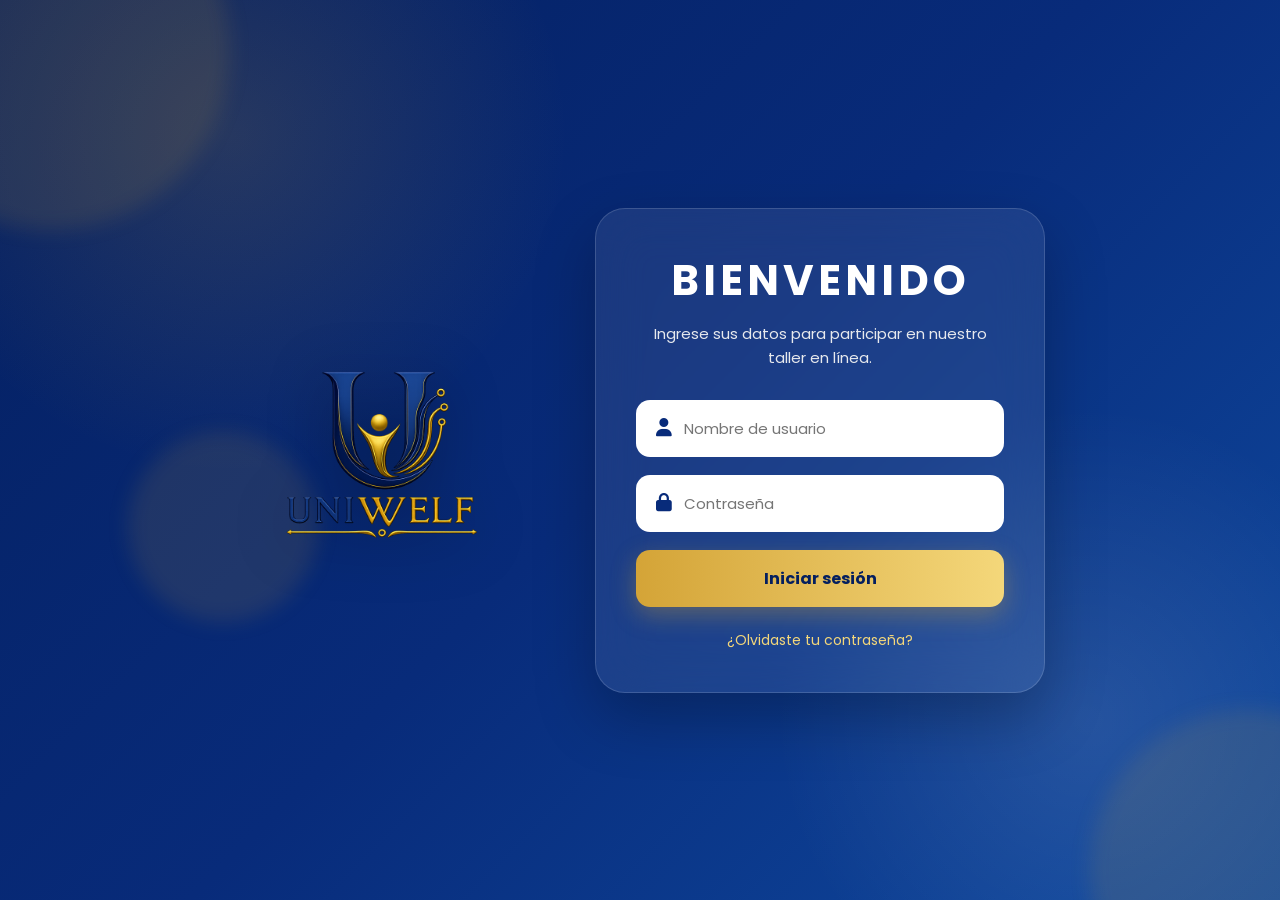
<file: index.html>
<!DOCTYPE html>
<html lang="es">
<head>
    <meta charset="UTF-8">
    <meta name="viewport" content="width=device-width, initial-scale=1.0">

    <title>Uniwelf</title>

    <link rel="stylesheet" href="style.css">

    <link rel="preconnect" href="https://fonts.googleapis.com">
    <link href="https://fonts.googleapis.com/css2?family=Poppins:wght@300;400;600;700&display=swap" rel="stylesheet">

    <link rel="stylesheet"
          href="https://cdnjs.cloudflare.com/ajax/libs/font-awesome/6.5.2/css/all.min.css">
</head>
<body>

    <!-- Círculos decorativos -->
    <div class="background-circle circle1"></div>
    <div class="background-circle circle2"></div>
    <div class="background-circle circle3"></div>

    <div class="login-loader" id="loginLoader" aria-hidden="true">
        <div class="loader-card">
            <img src="assets/LogoUniwelf.png" alt="Uniwelf" class="loader-logo">
            <div class="loader-ring"></div>
            <h2>Cargando plataforma...</h2>
            <p>Preparando presentación del proyecto</p>
        </div>
    </div>

    <div class="container">

        <!-- Logo -->
        <div class="character-section">
            <img src="assets/LogoUniwelf.png"
                 alt="Logo Uniwelf"
                 class="character">
        </div>

        <!-- Formulario -->
        <div class="form-card">

            <h1>BIENVENIDO</h1>

            <p>
                Ingrese sus datos para participar en nuestro taller en línea.

            </p>

            <form id="loginForm">

                <div class="input-group">
                    <i class="fa-solid fa-user"></i>
                    <input
                        type="text"
                        id="usuario"
                        name="usuario"
                        placeholder="Nombre de usuario"
                        required>
                </div>

                <div class="input-group">
                    <i class="fa-solid fa-lock"></i>
                    <input
                        type="password"
                        id="contrasena"
                        name="contrasena"
                        placeholder="Contraseña"
                        required>
                </div>

                <button type="submit" id="nextBtn">
                    Iniciar sesión
                </button>

                <div class="extra-links">
                    <a href="#">
                        ¿Olvidaste tu contraseña?
                    </a>
                </div>

            </form>

        </div>

    </div>

    <script src="./script.js?v=2"></script>

</body>
</html>
</file>
<file: style.css>
/* =========================
   UNIWELL LOGIN STYLE
   Fix responsive móvil
========================= */

*{
    margin:0;
    padding:0;
    box-sizing:border-box;
    font-family:'Poppins',sans-serif;
}

html{
    width:100%;
    max-width:100%;
    overflow-x:hidden;
}

body{
    width:100%;
    max-width:100%;
    min-height:100vh;
    min-height:100svh;
    display:flex;
    justify-content:center;
    align-items:center;
    background:
        radial-gradient(circle at 18% 15%, rgba(212,164,55,.16), transparent 26%),
        radial-gradient(circle at 85% 80%, rgba(255,255,255,.10), transparent 24%),
        linear-gradient(135deg,#041f5f 0%,#082b7a 50%,#0f4aa1 100%);
    overflow-x:hidden;
    overflow-y:auto;
    position:relative;
}

img{
    display:block;
    max-width:100%;
}

/* =========================
   FONDOS DECORATIVOS
========================= */

.background-circle{
    position:fixed;
    border-radius:50%;
    background:rgba(212,164,55,.12);
    filter:blur(10px);
    pointer-events:none;
    z-index:0;
}

.circle1{
    width:360px;
    height:360px;
    top:-130px;
    left:-130px;
}

.circle2{
    width:320px;
    height:320px;
    bottom:-130px;
    right:-130px;
}

.circle3{
    width:190px;
    height:190px;
    top:48%;
    left:10%;
}

/* =========================
   CONTENEDOR
========================= */

.container{
    width:min(1120px, 100%);
    max-width:100%;
    display:flex;
    justify-content:center;
    align-items:center;
    gap:60px;
    padding:28px;
    position:relative;
    z-index:10;
}

.character-section{
    flex:0 0 auto;
    display:flex;
    justify-content:center;
    align-items:center;
}

/* =========================
   LOGO
========================= */

.character{
    width:300px;
    max-width:100%;
    height:auto;
    animation:float 4s ease-in-out infinite;
    filter:drop-shadow(0 10px 30px rgba(0,0,0,.35));
}

/* =========================
   TARJETA
========================= */

.form-card{
    width:450px;
    max-width:100%;
    padding:40px;
    background:rgba(255,255,255,.08);
    backdrop-filter:blur(25px);
    -webkit-backdrop-filter:blur(25px);
    border:1px solid rgba(255,255,255,.15);
    border-radius:30px;
    box-shadow:0 25px 60px rgba(0,0,0,.25);
    animation:slideIn 1s ease;
}

/* =========================
   TITULOS
========================= */

.form-card h1{
    text-align:center;
    font-size:42px;
    letter-spacing:4px;
    color:#ffffff;
    margin-bottom:10px;
    word-break:normal;
}

.form-card p{
    text-align:center;
    color:#f3f3f3;
    font-size:15px;
    margin-bottom:30px;
    opacity:.95;
    line-height:1.6;
}

/* =========================
   INPUTS
========================= */

.input-group{
    width:100%;
    background:white;
    display:flex;
    align-items:center;
    padding:15px 18px;
    border-radius:14px;
    margin-bottom:18px;
    border:2px solid transparent;
    transition:.3s;
}

.input-group i{
    color:#082b7a;
    margin-right:12px;
    font-size:18px;
    flex:0 0 auto;
}

.input-group input{
    width:100%;
    min-width:0;
    border:none;
    outline:none;
    font-size:15px;
    color:#333;
    background:transparent;
}

.input-group:focus-within{
    border-color:#d4a437;
    box-shadow:0 0 18px rgba(212,164,55,.4);
    transform:translateY(-2px);
}

/* =========================
   BOTON
========================= */

button{
    width:100%;
    padding:16px;
    border:none;
    border-radius:14px;
    background:linear-gradient(90deg,#d4a437,#f4d77a);
    color:#041f5f;
    font-size:16px;
    font-weight:700;
    cursor:pointer;
    transition:.3s;
    box-shadow:0 8px 25px rgba(212,164,55,.35);
}

button:hover{
    transform:translateY(-3px);
    box-shadow:0 12px 35px rgba(212,164,55,.5);
}

/* =========================
   LINKS
========================= */

.extra-links{
    margin-top:20px;
    text-align:center;
}

.extra-links a{
    color:#f4d77a;
    text-decoration:none;
    font-size:14px;
}

.extra-links a:hover{
    text-decoration:underline;
}

/* =========================
   ANIMACIONES
========================= */

@keyframes float{
    0%{transform:translateY(0px);}
    50%{transform:translateY(-15px);}
    100%{transform:translateY(0px);}
}

@keyframes slideIn{
    from{opacity:0;transform:translateX(80px);}
    to{opacity:1;transform:translateX(0);}
}

/* =========================
   RESPONSIVE TABLET
========================= */

@media(max-width:992px){
    .container{
        gap:30px;
        padding:24px;
    }

    .character{
        width:230px;
    }

    .form-card{
        width:410px;
    }
}

/* =========================
   RESPONSIVE MÓVIL
========================= */

@media(max-width:768px){
    body{
        display:block;
        min-height:100svh;
        padding:0;
    }

    .container{
        width:100%;
        min-height:100svh;
        flex-direction:column;
        justify-content:flex-start;
        align-items:center;
        gap:22px;
        padding:64px 16px 36px;
        margin:0 auto;
    }

    .character-section{
        width:100%;
    }

    .character{
        width:min(210px, 58vw);
        margin:0 auto 8px;
    }

    .form-card{
        width:100%;
        max-width:430px;
        padding:28px 22px;
        border-radius:26px;
        margin:0 auto;
    }

    .form-card h1{
        font-size:clamp(30px, 8vw, 38px);
        letter-spacing:4px;
    }

    .form-card p{
        font-size:15px;
        margin-bottom:26px;
    }

    .circle1{
        width:260px;
        height:260px;
        top:-110px;
        left:-120px;
    }

    .circle2{
        width:260px;
        height:260px;
        bottom:-120px;
        right:-120px;
    }

    .circle3{
        display:none;
    }
}

@media(max-width:480px){
    .container{
        padding:52px 14px 28px;
        gap:18px;
    }

    .character{
        width:min(180px, 54vw);
    }

    .form-card{
        width:100%;
        max-width:100%;
        padding:24px 18px;
        border-radius:24px;
    }

    .form-card h1{
        font-size:28px;
        letter-spacing:3px;
    }

    .form-card p{
        font-size:14px;
        line-height:1.55;
    }

    .input-group{
        padding:14px 15px;
        border-radius:16px;
    }

    .input-group input{
        font-size:14px;
    }

    button{
        padding:15px;
        border-radius:16px;
    }
}

@media(max-width:360px){
    .container{
        padding-left:12px;
        padding-right:12px;
    }

    .form-card{
        padding:22px 14px;
    }

    .form-card h1{
        font-size:25px;
        letter-spacing:2px;
    }
}

/* =========================
   LOADER LOGIN PREMIUM
========================= */
.login-loader{
    position:fixed;
    inset:0;
    z-index:999;
    display:grid;
    place-items:center;
    opacity:0;
    visibility:hidden;
    pointer-events:none;
    background:
        radial-gradient(circle at center, rgba(244,215,122,.17), transparent 32%),
        linear-gradient(135deg,#02113a,#041f5f 55%,#082b7a);
    transition:opacity .45s ease, visibility .45s ease;
}

.login-loader.active{
    opacity:1;
    visibility:visible;
    pointer-events:auto;
}

.loader-card{
    width:min(420px,90vw);
    padding:34px 26px;
    text-align:center;
    border-radius:32px;
    background:rgba(255,255,255,.08);
    border:1px solid rgba(255,255,255,.16);
    backdrop-filter:blur(24px);
    box-shadow:0 30px 90px rgba(0,0,0,.35);
    position:relative;
    overflow:hidden;
}

.loader-logo{
    width:min(230px,65vw);
    margin:0 auto 20px;
    filter:drop-shadow(0 16px 34px rgba(0,0,0,.38));
    animation:loaderFloat 2.4s ease-in-out infinite;
}

.loader-ring{
    width:54px;
    height:54px;
    margin:0 auto 18px;
    border-radius:50%;
    border:4px solid rgba(255,255,255,.16);
    border-top-color:#f4d77a;
    animation:spin 1s linear infinite;
}

.loader-card h2{
    color:#fff;
    font-size:24px;
    margin-bottom:8px;
}

.loader-card p{
    color:#c9d4ea;
    font-size:14px;
}

@keyframes loaderFloat{
    0%,100%{transform:translateY(0)}
    50%{transform:translateY(-10px)}
}

@keyframes spin{
    to{transform:rotate(360deg)}
}
</file>
<file: presentacion.css>
:root{
    --ink:#06102e;
    --navy:#041f5f;
    --blue:#0f4aa1;
    --gold:#d4a437;
    --gold2:#f4d77a;
    --paper:#f7f4ec;
    --white:#ffffff;
    --muted:#94a3bd;
    --line:rgba(255,255,255,.16);
    --dark-line:rgba(4,31,95,.12);
}
*{box-sizing:border-box;margin:0;padding:0;scroll-behavior:smooth}
html,body{width:100%;overflow-x:hidden}
body{font-family:'Outfit',system-ui,sans-serif;background:var(--ink);color:var(--white)}
a{text-decoration:none;color:inherit}button{font-family:inherit}.boot-screen{position:fixed;inset:0;z-index:999;display:grid;place-items:center;background:radial-gradient(circle at center,rgba(212,164,55,.18),transparent 30%),linear-gradient(135deg,#020817,#041f5f);transition:opacity .7s ease,visibility .7s ease}.boot-screen.hide{opacity:0;visibility:hidden}.boot-card{text-align:center;width:min(440px,88vw)}.boot-logo{width:220px;max-width:70%;margin:0 auto 22px;filter:drop-shadow(0 30px 50px rgba(0,0,0,.45))}.boot-card p{color:#dbe7ff;font-weight:700;letter-spacing:.04em}.boot-bar{height:8px;background:rgba(255,255,255,.12);border-radius:999px;margin-top:24px;overflow:hidden}.boot-bar span{display:block;height:100%;width:0;background:linear-gradient(90deg,var(--gold),var(--gold2));animation:boot 1.9s ease forwards}@keyframes boot{to{width:100%}}
.stage-progress{position:fixed;top:0;left:0;right:0;height:4px;background:rgba(255,255,255,.08);z-index:100}.stage-progress span{display:block;height:100%;width:0;background:linear-gradient(90deg,var(--gold),var(--gold2));transition:width .25s ease}.topbar{position:fixed;top:18px;left:50%;transform:translateX(-50%);width:min(1160px,calc(100% - 34px));height:70px;padding:0 16px 0 18px;display:flex;align-items:center;justify-content:space-between;border:1px solid rgba(255,255,255,.15);background:rgba(3,14,42,.72);backdrop-filter:blur(22px);border-radius:999px;z-index:90;box-shadow:0 18px 60px rgba(0,0,0,.25)}.brand{display:flex;align-items:center;gap:12px}.brand img{height:48px;width:auto;object-fit:contain}.brand strong{font-family:'Sora';letter-spacing:.08em}.top-actions{display:flex;align-items:center;gap:10px}.icon-btn,.logout{border:1px solid rgba(255,255,255,.14);background:rgba(255,255,255,.06);color:#fff;border-radius:999px;cursor:pointer}.icon-btn{width:42px;height:42px}.logout{padding:11px 16px;font-weight:700}.menu-btn{display:none}.side-nav{position:fixed;left:24px;top:50%;transform:translateY(-50%);z-index:80;display:grid;gap:14px}.side-nav a{display:flex;align-items:center;gap:10px;color:rgba(255,255,255,.56);font-size:13px;font-weight:700;transition:.25s}.side-nav span{width:10px;height:10px;border-radius:50%;border:1px solid rgba(255,255,255,.45);transition:.25s}.side-nav a.active{color:#fff}.side-nav a.active span{background:var(--gold2);border-color:var(--gold2);box-shadow:0 0 22px rgba(244,215,122,.7)}.mobile-drawer{position:fixed;top:94px;right:16px;width:min(300px,calc(100vw - 32px));display:none;z-index:95;padding:18px;border-radius:24px;background:rgba(3,14,42,.94);border:1px solid rgba(255,255,255,.14);backdrop-filter:blur(20px)}.mobile-drawer.active{display:grid;gap:8px}.mobile-drawer a{padding:12px;border-radius:14px;color:#dbe7ff;font-weight:700}.mobile-drawer a:hover{background:rgba(255,255,255,.08)}
.slide{min-height:100vh;position:relative;padding:126px max(32px,calc((100vw - 1160px)/2)) 90px;display:flex;align-items:center;overflow:hidden}.slide-label{position:absolute;top:116px;left:max(32px,calc((100vw - 1160px)/2));font-size:13px;font-weight:900;letter-spacing:.14em;text-transform:uppercase;color:var(--gold2);z-index:2}.kicker{display:inline-flex;font-size:13px;letter-spacing:.15em;text-transform:uppercase;color:var(--gold2);font-weight:900;margin-bottom:22px}h1,h2{font-family:'Sora',sans-serif;letter-spacing:-.055em}p{line-height:1.75}.hero{display:grid;grid-template-columns:.92fr 1.08fr;gap:80px;background:linear-gradient(135deg,#07102e,#041f5f 50%,#06102e)}.hero-noise{position:absolute;inset:0;background:radial-gradient(circle at 76% 38%,rgba(244,215,122,.18),transparent 26%),radial-gradient(circle at 18% 80%,rgba(15,74,161,.48),transparent 28%);opacity:.9}.hero-logo-shell{position:relative;z-index:2;display:grid;place-items:center}.hero-logo{width:min(560px,92vw);filter:drop-shadow(0 30px 60px rgba(0,0,0,.45));animation:float 6s ease-in-out infinite}.hero-content{position:relative;z-index:2}.hero h1{font-size:clamp(46px,7vw,92px);line-height:.96;max-width:780px}.hero p{font-size:20px;color:#d9e3f5;margin-top:26px;max-width:760px}.start-btn{margin-top:34px;border:0;border-radius:999px;padding:16px 24px;background:linear-gradient(90deg,var(--gold),var(--gold2));color:var(--ink);font-weight:900;cursor:pointer;box-shadow:0 18px 45px rgba(212,164,55,.28)}.start-btn i{margin-left:10px}@keyframes float{50%{transform:translateY(-16px)}}
.problem{background:#07102e}.problem-layout{width:100%;display:grid;grid-template-columns:.9fr 1.1fr;gap:80px;align-items:center}.headline-block h2{font-size:clamp(36px,5.5vw,72px);line-height:1.02}.headline-block p{margin-top:24px;color:#bdc9de;font-size:18px;max-width:680px}.cause-chain{display:grid;gap:10px}.cause-chain div{padding:24px 26px;border-left:4px solid var(--gold);background:linear-gradient(90deg,rgba(244,215,122,.1),rgba(255,255,255,.03));border-radius:0 26px 26px 0}.cause-chain span{display:block;color:var(--gold2);font-weight:900;margin-bottom:5px}.cause-chain b{font-size:24px}.cause-chain i{color:var(--gold2);font-size:22px;margin-left:30px}.question{background:var(--paper);color:var(--ink);justify-content:center;text-align:center}.question-frame{width:min(980px,100%);padding:50px 30px;border-top:2px solid var(--gold);border-bottom:2px solid var(--gold)}.question-frame span,.conclusion-box span{color:#936c1f;font-weight:900;letter-spacing:.12em;text-transform:uppercase}.question-frame h2{font-size:clamp(38px,6.5vw,82px);line-height:1.02;margin-top:20px}.question-frame p{margin:24px auto 0;max-width:760px;color:#34415e;font-size:18px}.objectives{background:linear-gradient(135deg,#03142f,#06235d)}.objective-map{width:100%;display:grid;grid-template-columns:1fr .88fr;gap:60px;align-items:center}.objective-core{padding:42px;border-radius:42px;background:#f9f5ea;color:var(--ink);box-shadow:0 34px 100px rgba(0,0,0,.25)}.objective-core small,.variables-system small{color:#966e18;text-transform:uppercase;letter-spacing:.12em;font-weight:900}.objective-core h2{font-size:clamp(34px,5vw,66px);line-height:1.05;margin:16px 0}.objective-core p{color:#40506d;font-size:18px}.objective-steps{display:grid;gap:18px;position:relative}.objective-steps:before{content:"";position:absolute;left:31px;top:34px;bottom:34px;width:2px;background:linear-gradient(var(--gold),transparent)}.objective-steps article{position:relative;display:grid;grid-template-columns:64px 1fr;align-items:center;gap:18px}.objective-steps span{width:64px;height:64px;border-radius:50%;display:grid;place-items:center;background:linear-gradient(135deg,var(--gold),var(--gold2));color:var(--ink);font-weight:900;z-index:2}.objective-steps p{font-size:19px;color:#d9e3f5;background:rgba(255,255,255,.06);border:1px solid rgba(255,255,255,.12);padding:20px;border-radius:24px}.variables{background:#060a17}.variables-system{width:100%;display:grid;grid-template-columns:1fr 180px 1fr;gap:32px;align-items:center}.variables-system article{min-height:380px;display:flex;flex-direction:column;justify-content:center;padding:42px;border:1px solid rgba(255,255,255,.14);border-radius:38px;background:linear-gradient(160deg,rgba(255,255,255,.08),rgba(255,255,255,.025))}.variables-system h2{font-size:clamp(32px,4vw,56px);line-height:1.05;margin:18px 0}.variables-system p{color:#bac8dc;font-size:17px}.influence-line{height:2px;background:linear-gradient(90deg,var(--gold),var(--gold2));position:relative}.influence-line:after{content:"";position:absolute;right:-6px;top:-6px;width:14px;height:14px;border-radius:50%;background:var(--gold2)}.influence-line span{position:absolute;left:50%;top:18px;transform:translateX(-50%);white-space:nowrap;color:var(--gold2);font-weight:900}.theory{background:#edf2f8;color:var(--ink)}.theory .slide-label{color:#80601b}.theory-layout{width:100%;display:grid;grid-template-columns:.78fr 1.22fr;gap:60px;align-items:center}.theory .headline-block p{color:#44516c}.concept-map{position:relative;min-height:560px;border-radius:44px;background:#fff;border:1px solid var(--dark-line);box-shadow:0 30px 90px rgba(4,31,95,.14);overflow:hidden}.map-lines{position:absolute;inset:0;background:radial-gradient(circle at center,transparent 0 80px,rgba(212,164,55,.16) 82px 84px,transparent 86px),linear-gradient(35deg,transparent 49.8%,rgba(212,164,55,.35) 50%,transparent 50.2%),linear-gradient(-35deg,transparent 49.8%,rgba(4,31,95,.18) 50%,transparent 50.2%)}.node{position:absolute;z-index:2;padding:15px 20px;border-radius:999px;background:var(--ink);color:#fff;font-weight:900;box-shadow:0 14px 35px rgba(0,0,0,.14)}.node.main{left:50%;top:50%;transform:translate(-50%,-50%);font-size:28px;background:linear-gradient(135deg,var(--gold),var(--gold2));color:var(--ink)}.n1{left:8%;top:15%}.n2{right:7%;top:21%}.n3{left:12%;bottom:22%}.n4{right:15%;bottom:15%}.n5{left:50%;top:12%;transform:translateX(-50%)}.methodology{background:linear-gradient(135deg,#06102e,#071d4e)}.method-head{max-width:900px}.method-head h2{font-size:clamp(38px,5.8vw,76px);line-height:1.02}.method-tags{display:flex;flex-wrap:wrap;gap:12px;margin-top:26px}.method-tags span{border:1px solid rgba(244,215,122,.25);background:rgba(244,215,122,.1);color:var(--gold2);border-radius:999px;padding:12px 16px;font-weight:800}.roadmap{width:100%;display:grid;grid-template-columns:repeat(4,1fr);gap:0;margin-top:60px}.roadmap article{position:relative;padding:28px 24px 24px;border-top:2px solid rgba(244,215,122,.5)}.roadmap article:before{content:"";position:absolute;top:-10px;left:24px;width:18px;height:18px;border-radius:50%;background:var(--gold2)}.roadmap span{color:var(--gold2);font-weight:900}.roadmap h3{font-size:28px;margin:16px 0 10px}.roadmap p{color:#c0cce0}.product{background:var(--paper);color:var(--ink)}.product .slide-label{color:#80601b}.product-layout{width:100%;display:grid;grid-template-columns:1.22fr .78fr;gap:60px;align-items:center}.product .headline-block p{color:#45536b}.app-window{border-radius:34px;overflow:hidden;background:#0b1229;box-shadow:0 34px 100px rgba(4,31,95,.25);border:1px solid rgba(4,31,95,.12)}.window-bar{height:54px;display:flex;align-items:center;gap:8px;padding:0 18px;background:#07102e;color:#aab8d2}.window-bar span{width:12px;height:12px;border-radius:50%;background:#d8dce7}.window-bar b{margin-left:10px}.app-content{display:grid;grid-template-columns:190px 1fr;min-height:430px}.app-content aside{background:#091536;padding:24px;display:grid;align-content:start;gap:14px;color:#c6d1e5}.app-content aside img{width:125px;margin-bottom:18px}.app-content aside a{padding:12px;border-radius:14px}.app-content aside .active{background:rgba(244,215,122,.16);color:var(--gold2)}.app-content section{padding:34px;background:#f8fafc}.app-content small{font-weight:900;color:#936c1f;text-transform:uppercase}.app-content h3{font-family:'Sora';font-size:42px;margin:12px 0 24px}.status-card{padding:24px;border-radius:26px;background:linear-gradient(135deg,#041f5f,#0f4aa1);color:#fff;margin-bottom:18px}.status-card b{display:block;font-size:28px}.status-card span{display:block;color:#d8e4f8;margin-top:8px}.mini-dashboard{display:grid;grid-template-columns:1fr 1fr;gap:12px}.mini-dashboard div{padding:18px;border-radius:18px;background:#eef2f7;color:#30415f;font-weight:800}.team-slide{background:#081126}.team-intro{width:100%;text-align:center}.team-intro h2{font-size:clamp(40px,6vw,78px)}.team-intro p{color:#c3d0e3;margin-top:14px}.team-grid{width:100%;display:grid;grid-template-columns:repeat(3,1fr);gap:22px;margin-top:44px}.team-grid article{padding:24px;border-radius:34px;background:linear-gradient(160deg,rgba(255,255,255,.09),rgba(255,255,255,.03));border:1px solid rgba(255,255,255,.14);transition:.25s}.team-grid article:hover{transform:translateY(-8px)}.team-grid img{width:100%;aspect-ratio:1/1;border-radius:26px;object-fit:cover;margin-bottom:20px}.team-grid h3{font-size:22px}.team-grid p{color:#c1cde0;margin:10px 0 18px}.team-grid div{display:flex;gap:10px}.team-grid a{width:42px;height:42px;border-radius:50%;display:grid;place-items:center;background:rgba(244,215,122,.12);color:var(--gold2)}.conclusion{background:#020817;justify-content:center;text-align:center}.conclusion-box{width:min(980px,100%)}.conclusion h2{font-size:clamp(42px,7vw,88px);line-height:1.02;margin:20px 0}.conclusion p{color:#c2cde0;font-size:18px;max-width:760px;margin:0 auto}.section-controls{position:fixed;right:24px;bottom:24px;z-index:80;display:flex;align-items:center;gap:10px;background:rgba(3,14,42,.72);border:1px solid rgba(255,255,255,.14);backdrop-filter:blur(16px);padding:9px;border-radius:999px}.section-controls button{width:38px;height:38px;border:0;border-radius:50%;background:rgba(255,255,255,.08);color:#fff;cursor:pointer}.section-controls span{font-weight:900;color:#dce8ff}.reveal{opacity:0;transform:translateY(32px);transition:opacity .8s ease,transform .8s ease}.reveal.visible{opacity:1;transform:translateY(0)}.delay-1{transition-delay:.14s}.delay-2{transition-delay:.28s}.presentation-mode .topbar,.presentation-mode .side-nav,.presentation-mode .section-controls{opacity:0;pointer-events:none}.presentation-mode .slide{padding-left:max(32px,calc((100vw - 1160px)/2));}
@media(max-width:1100px){.side-nav{display:none}.menu-btn{display:inline-grid}.hero,.problem-layout,.objective-map,.theory-layout,.product-layout{grid-template-columns:1fr;gap:42px}.variables-system{grid-template-columns:1fr;gap:20px}.influence-line{height:80px;width:2px;justify-self:center}.influence-line span{left:22px;top:50%;transform:translateY(-50%)}.roadmap{grid-template-columns:1fr 1fr}.team-grid{grid-template-columns:1fr 1fr}.slide{padding:112px 22px 72px}.slide-label{top:96px;left:22px}.hero{padding-top:124px}.hero-logo{width:min(420px,82vw)}}
@media(max-width:700px){.topbar{top:10px;width:calc(100% - 20px);height:62px}.brand img{height:40px}.brand strong{display:none}.logout{padding:10px 13px}.icon-btn{width:40px;height:40px}.slide{min-height:auto;padding:104px 16px 58px}.slide-label{position:relative;top:auto;left:auto;margin-bottom:20px}.hero{display:flex;flex-direction:column;text-align:left}.hero-logo-shell{order:1}.hero-content{order:2}.hero h1{font-size:42px}.hero p,.headline-block p,.question-frame p,.objective-core p{font-size:16px}.start-btn{width:100%;justify-content:center}.cause-chain div{padding:18px;border-radius:0 18px 18px 0}.cause-chain b{font-size:19px}.question-frame{padding:34px 0}.question-frame h2{font-size:36px}.objective-core{padding:26px;border-radius:28px}.objective-core h2,.headline-block h2,.method-head h2,.team-intro h2{font-size:34px}.objective-steps article{grid-template-columns:46px 1fr}.objective-steps span{width:46px;height:46px}.objective-steps p{font-size:15px;padding:16px;border-radius:18px}.variables-system article{min-height:auto;padding:25px;border-radius:26px}.variables-system h2{font-size:30px}.concept-map{min-height:500px;border-radius:28px}.node{font-size:13px;padding:11px 13px}.node.main{font-size:22px}.n1{left:5%;top:14%}.n2{right:5%;top:24%}.n3{left:5%;bottom:20%}.n4{right:7%;bottom:15%}.n5{top:9%}.roadmap{grid-template-columns:1fr;margin-top:36px}.roadmap article{padding:22px 18px;border-top:0;border-left:2px solid rgba(244,215,122,.5)}.roadmap article:before{top:24px;left:-10px}.app-content{grid-template-columns:1fr}.app-content aside{display:none}.app-content section{padding:24px}.app-content h3{font-size:32px}.mini-dashboard{grid-template-columns:1fr}.team-grid{grid-template-columns:1fr}.section-controls{left:50%;right:auto;bottom:14px;transform:translateX(-50%)}.mobile-drawer{top:82px}.method-tags span{width:100%;text-align:center}.boot-logo{width:180px}}
@media(max-width:420px){.hero h1{font-size:36px}.headline-block h2,.objective-core h2,.method-head h2,.team-intro h2,.conclusion h2{font-size:30px}.question-frame h2{font-size:31px}.slide{padding-left:14px;padding-right:14px}.concept-map{min-height:450px}.node{font-size:12px}.section-controls{display:none}}

/* =========================================================
   PARCHE RESPONSIVE SEGURO - UNIWELL V2 ORIGINAL
   Solo corrige móvil. No modifica el diseño de escritorio.
========================================================= */
@media (max-width: 768px){
    html,
    body{
        width:100%;
        max-width:100%;
        overflow-x:hidden;
    }

    body{
        font-size:15px;
    }

    .boot-card{
        width:calc(100vw - 32px);
    }

    .boot-logo{
        width:min(180px,62vw);
    }

    .topbar{
        top:10px;
        left:10px;
        right:10px;
        width:auto;
        height:60px;
        transform:none;
        padding:0 10px 0 12px;
        border-radius:22px;
    }

    .brand{
        min-width:0;
        gap:8px;
    }

    .brand img{
        height:38px;
        max-width:118px;
        object-fit:contain;
    }

    .brand strong{
        display:none;
    }

    .top-actions{
        gap:6px;
        flex-shrink:0;
    }

    .icon-btn{
        width:38px;
        height:38px;
        flex:0 0 38px;
    }

    .logout{
        height:38px;
        padding:0 11px;
        font-size:13px;
    }

    .mobile-drawer{
        top:78px;
        left:10px;
        right:10px;
        width:auto;
        max-width:none;
        border-radius:20px;
    }

    .slide{
        width:100%;
        min-height:auto;
        padding:100px 16px 72px;
        display:flex;
        flex-direction:column;
        align-items:stretch;
        justify-content:flex-start;
        overflow:visible;
    }

    .slide-label{
        position:relative;
        top:auto;
        left:auto;
        margin:0 0 18px;
        font-size:11px;
        line-height:1.35;
        letter-spacing:.12em;
        white-space:normal;
    }

    .kicker{
        font-size:11px;
        line-height:1.35;
        letter-spacing:.12em;
        white-space:normal;
    }

    h1,
    h2,
    p{
        max-width:100%;
        overflow-wrap:break-word;
    }

    h1,
    h2{
        letter-spacing:-.035em;
    }

    .hero{
        display:flex;
        flex-direction:column;
        gap:26px;
        padding-top:104px;
        text-align:left;
    }

    .hero-logo-shell{
        width:100%;
        min-height:auto;
        order:1;
    }

    .hero-content{
        width:100%;
        order:2;
    }

    .hero-logo{
        width:min(300px,80vw);
        margin:0 auto;
    }

    .hero h1{
        font-size:clamp(34px,10vw,42px);
        line-height:1.02;
    }

    .hero p,
    .headline-block p,
    .question-frame p,
    .objective-core p,
    .variables-system p,
    .product .headline-block p,
    .theory .headline-block p,
    .conclusion p{
        font-size:15.5px;
        line-height:1.65;
    }

    .start-btn{
        width:100%;
        display:flex;
        justify-content:center;
    }

    .problem-layout,
    .objective-map,
    .theory-layout,
    .product-layout,
    .variables-system{
        width:100%;
        display:grid;
        grid-template-columns:1fr;
        gap:24px;
    }

    .headline-block h2,
    .objective-core h2,
    .method-head h2,
    .team-intro h2,
    .conclusion h2{
        font-size:clamp(29px,8.8vw,38px);
        line-height:1.08;
    }

    .cause-chain{
        width:100%;
        gap:8px;
    }

    .cause-chain div{
        padding:16px 17px;
        border-radius:0 18px 18px 0;
    }

    .cause-chain b{
        font-size:18px;
        line-height:1.25;
    }

    .cause-chain i{
        margin-left:20px;
        font-size:18px;
    }

    .question{
        text-align:left;
        justify-content:flex-start;
    }

    .question-frame{
        width:100%;
        padding:30px 0;
    }

    .question-frame h2{
        font-size:clamp(30px,9vw,38px);
        line-height:1.08;
    }

    .objective-core{
        width:100%;
        padding:24px;
        border-radius:28px;
    }

    .objective-steps{
        width:100%;
        gap:14px;
    }

    .objective-steps:before{
        left:22px;
        top:26px;
        bottom:26px;
    }

    .objective-steps article{
        grid-template-columns:46px 1fr;
        gap:12px;
        align-items:flex-start;
    }

    .objective-steps span{
        width:46px;
        height:46px;
        font-size:15px;
    }

    .objective-steps p{
        font-size:15px;
        line-height:1.55;
        padding:15px;
        border-radius:18px;
    }

    .variables-system article{
        min-height:auto;
        width:100%;
        padding:24px;
        border-radius:28px;
    }

    .variables-system h2{
        font-size:clamp(28px,8vw,36px);
        line-height:1.08;
    }

    .influence-line{
        height:62px;
        width:2px;
        justify-self:center;
    }

    .influence-line:after{
        top:auto;
        bottom:-6px;
        right:-6px;
    }

    .influence-line span{
        left:20px;
        top:50%;
        transform:translateY(-50%);
        white-space:nowrap;
        font-size:13px;
    }

    .concept-map{
        min-height:430px;
        border-radius:28px;
        overflow:hidden;
    }

    .node{
        padding:10px 12px;
        font-size:12.5px;
        max-width:150px;
        text-align:center;
        line-height:1.2;
        white-space:normal;
    }

    .node.main{
        font-size:21px;
        padding:13px 18px;
    }

    .n1{left:5%;top:16%;}
    .n2{right:5%;top:24%;}
    .n3{left:5%;bottom:20%;}
    .n4{right:7%;bottom:14%;}
    .n5{top:8%;left:50%;transform:translateX(-50%);}

    .method-tags{
        display:grid;
        grid-template-columns:1fr;
        gap:10px;
    }

    .method-tags span{
        width:100%;
        text-align:center;
        padding:11px 12px;
    }

    .roadmap{
        grid-template-columns:1fr;
        margin-top:30px;
    }

    .roadmap article{
        border-top:0;
        border-left:2px solid rgba(244,215,122,.5);
        padding:20px 18px;
    }

    .roadmap article:before{
        top:24px;
        left:-10px;
    }

    .roadmap h3{
        font-size:24px;
    }

    .product-layout{
        gap:26px;
    }

    .app-window{
        width:100%;
        border-radius:24px;
    }

    .window-bar{
        height:46px;
        padding:0 14px;
    }

    .window-bar b{
        font-size:13px;
        overflow:hidden;
        text-overflow:ellipsis;
        white-space:nowrap;
    }

    .app-content{
        display:block;
        min-height:auto;
    }

    .app-content aside{
        display:none;
    }

    .app-content section{
        padding:20px;
    }

    .app-content h3{
        font-size:28px;
        line-height:1.1;
    }

    .status-card{
        padding:18px;
        border-radius:20px;
    }

    .status-card b{
        font-size:23px;
    }

    .mini-dashboard{
        grid-template-columns:1fr;
    }

    .mini-dashboard div{
        padding:15px;
        font-size:14px;
    }

    .team-grid{
        grid-template-columns:1fr;
        gap:18px;
        margin-top:28px;
    }

    .team-grid article{
        padding:18px;
        border-radius:26px;
    }

    .team-grid img{
        border-radius:20px;
        max-height:340px;
    }

    .conclusion{
        text-align:left;
        justify-content:flex-start;
    }

    .conclusion-box{
        width:100%;
    }

    .section-controls{
        left:50%;
        right:auto;
        bottom:12px;
        transform:translateX(-50%);
        max-width:calc(100vw - 24px);
        padding:7px;
    }

    .section-controls button{
        width:36px;
        height:36px;
    }

    .section-controls span{
        font-size:13px;
        white-space:nowrap;
    }
}

@media (max-width: 420px){
    .slide{
        padding-left:14px;
        padding-right:14px;
        padding-bottom:68px;
    }

    .hero h1{
        font-size:34px;
    }

    .headline-block h2,
    .objective-core h2,
    .method-head h2,
    .team-intro h2,
    .conclusion h2{
        font-size:29px;
    }

    .question-frame h2{
        font-size:29px;
    }

    .concept-map{
        min-height:390px;
    }

    .node{
        font-size:11.5px;
        max-width:125px;
        padding:9px 10px;
    }

    .node.main{
        font-size:18px;
        padding:12px 15px;
    }

    .section-controls{
        transform:translateX(-50%) scale(.92);
        transform-origin:center bottom;
    }
}
</file>
